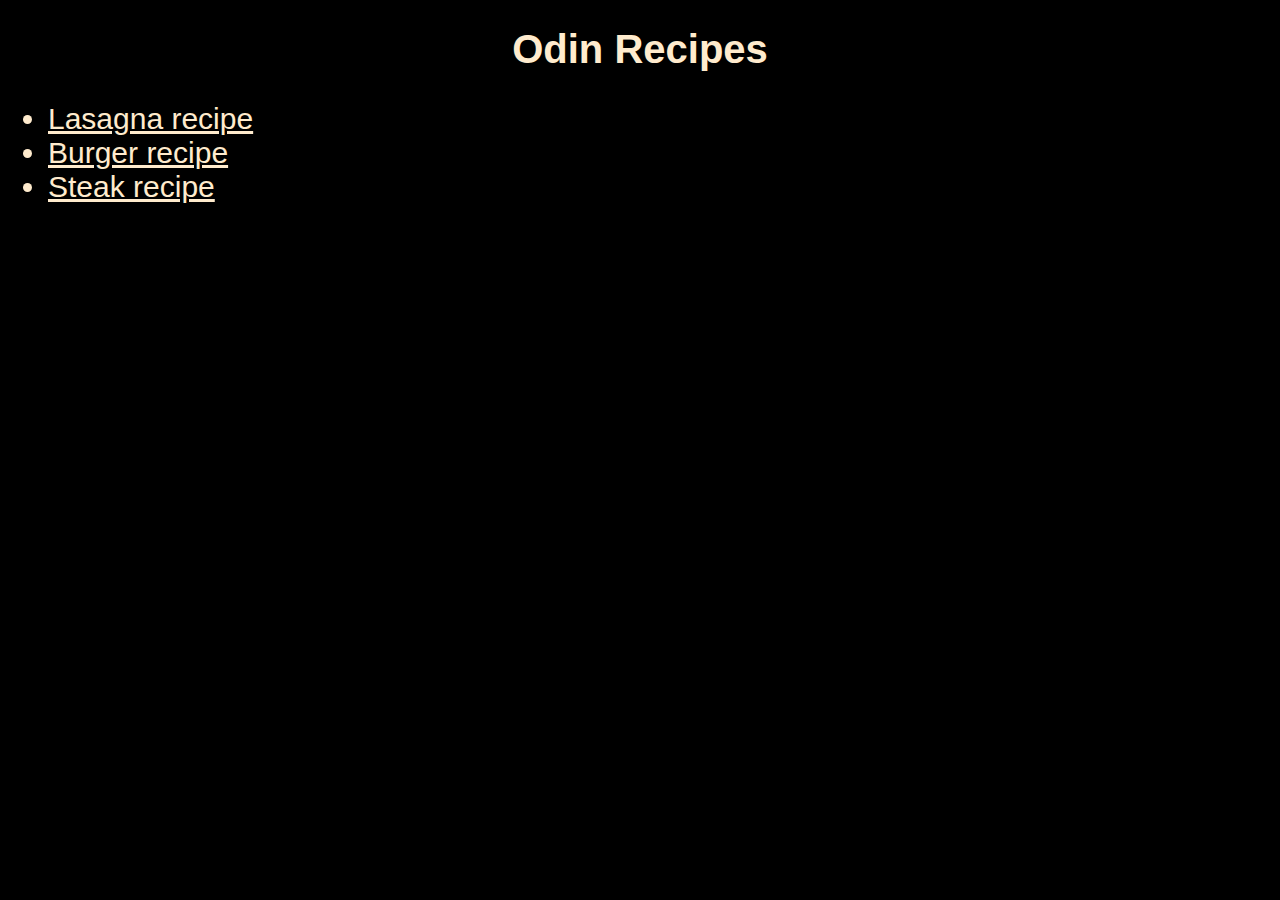
<file: index.html>
<!DOCTYPE html>
<html>
    <head>
        <title>Odin recipes projekts</title>
        <meta charset="UTF-8">
        <link rel="stylesheet" href="style.css">
    </head>

    <body>
        <h1 class="title">Odin Recipes</h1>
        <ul class="list-unorded">
            <li><a href="recipes/lasagna.html">Lasagna recipe</a></li>
            <li><a href="recipes/burger.html"> Burger recipe</a></li>
            <li><a href="recipes/steak.html">  Steak recipe</a></li>
        </ul>
    </body>
</html>
</file>
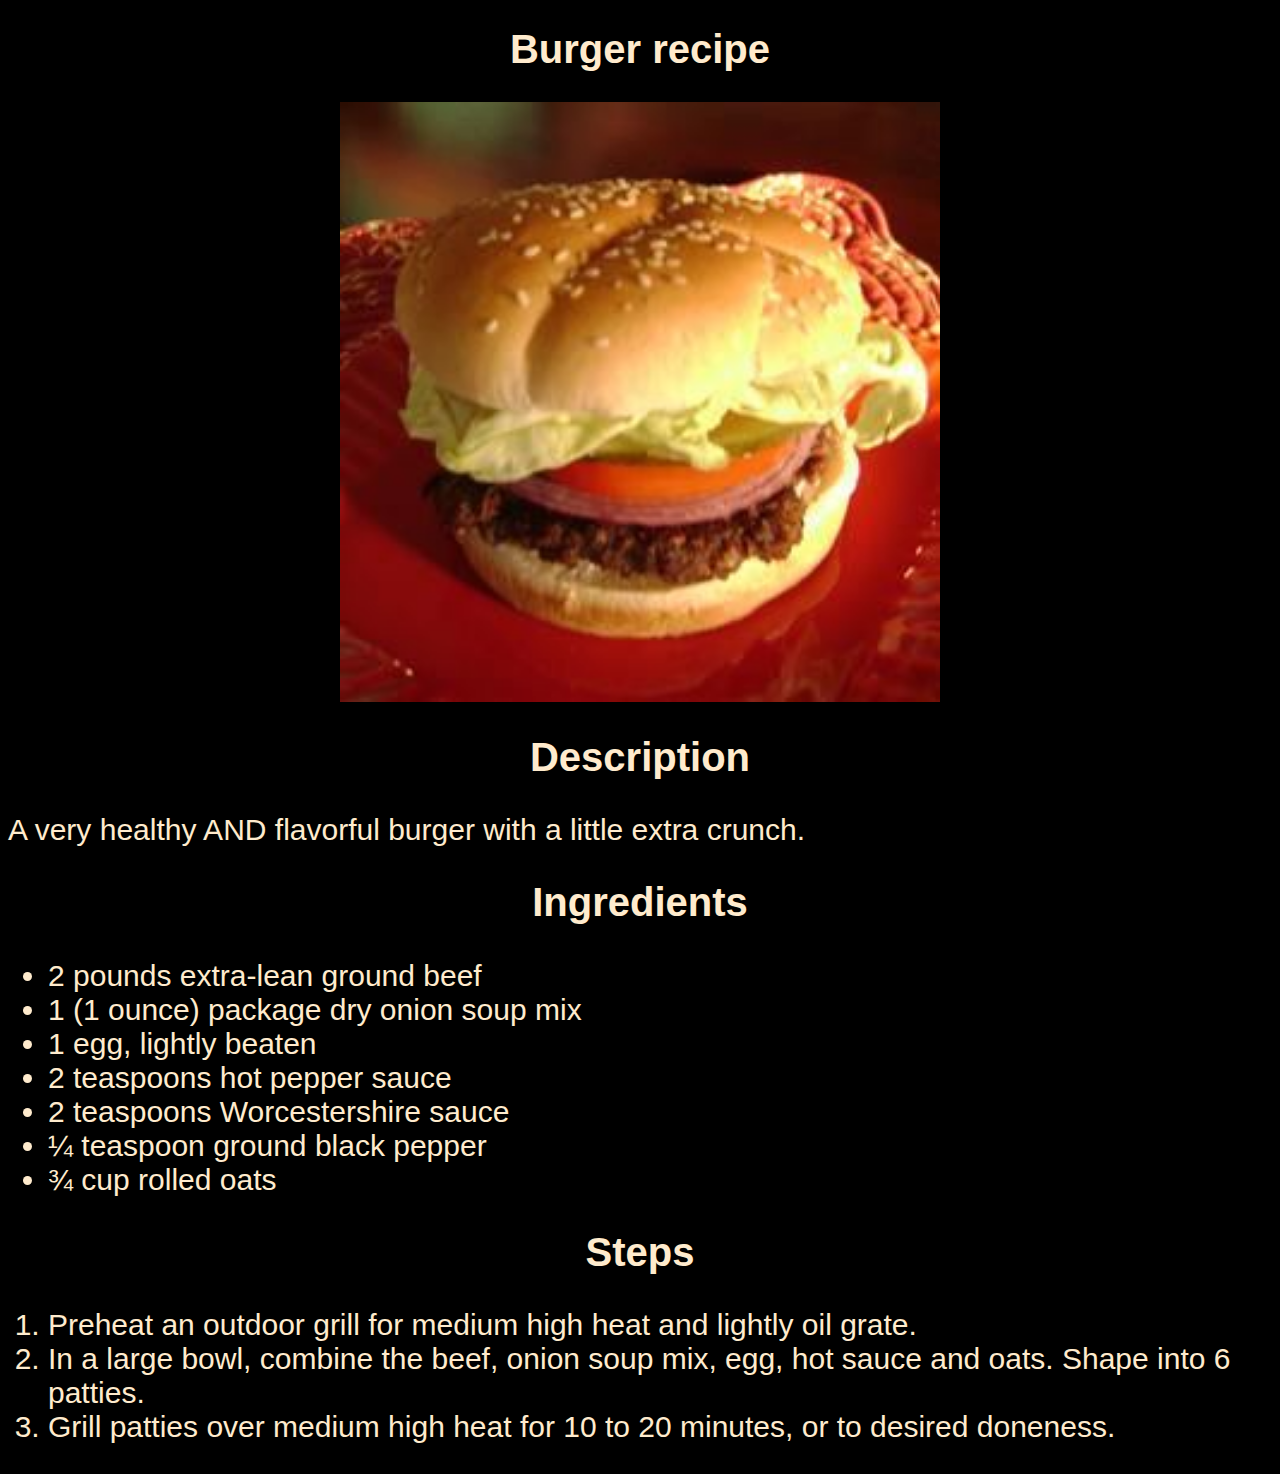
<file: recipes/burger.html>
<!DOCTYPE html>
<html>
    <head>
        <title>Burger recipe</title>
        <meta charset="UTF-8">
        <link rel="stylesheet" href="../style.css">
    </head>

    <body>
        <h1 class="title">Burger recipe</h1>
        <p><img class="pic" src="images/burger.jpeg" alt="burger photo"></p>
        <h2 class="title">Description</h2>
        <p>A very healthy AND flavorful burger with a little extra crunch.</p>
        <h2 class="title">Ingredients</h2>
        <ul>
            <li>2 pounds extra-lean ground beef </li>
            <li>1 (1 ounce) package dry onion soup mix </li>
            <li>1 egg, lightly beaten </li>
            <li>2 teaspoons hot pepper sauce </li>
            <li>2 teaspoons Worcestershire sauce </li>
            <li>¼ teaspoon ground black pepper </li>
            <li>¾ cup rolled oats </li>
        </ul>
        <h2 class="title">Steps</h2>
        <ol>
            <li>Preheat an outdoor grill for medium high heat and lightly oil grate.</li>
            <li>In a large bowl, combine the beef, onion soup mix, egg, hot sauce and oats. Shape into 6 patties.</li>
            <li>Grill patties over medium high heat for 10 to 20 minutes, or to desired doneness.</li>
        </ol>
    </body>
</html>
</file>
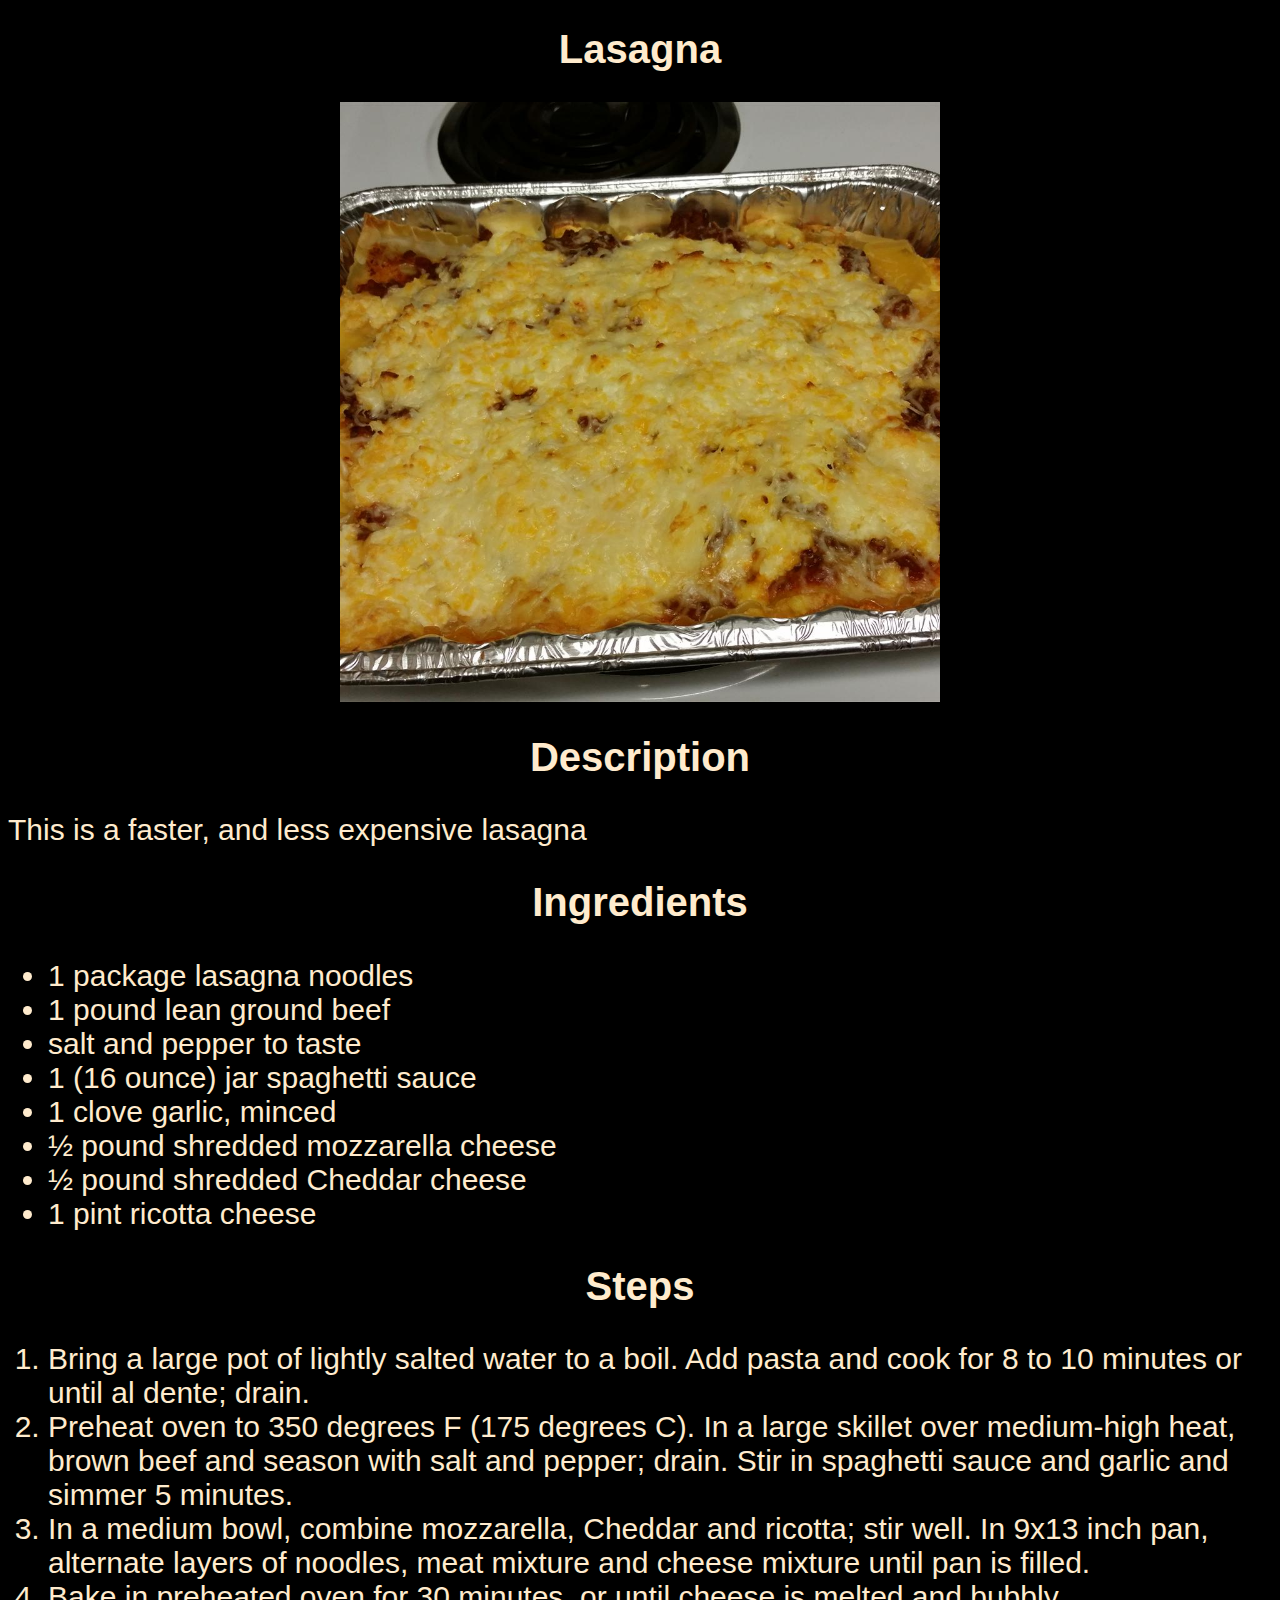
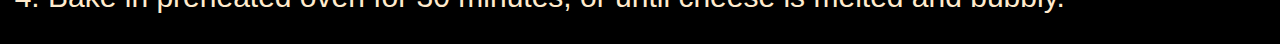
<file: recipes/lasagna.html>
<!DOCTYPE html>
<html>
    <head>
        <title>Lasagna recipe</title>
        <meta charset="UTF-8">
        <link rel="stylesheet" href="../style.css">
    </head>

    <body>
        <h1 class="title">Lasagna</h1>
        <p></p>
        <img class="pic" src="images/lasagna.jpeg">
        <p></p>
        <h2 class="title">Description</h2>
        <p>This is a faster, and less expensive lasagna</p>
        <h2 class="title">Ingredients</h2>
        <ul>
            <li>1 package lasagna noodles </li>
            <li>1 pound lean ground beef </li>
            <li>salt and pepper to taste </li>
            <li>1 (16 ounce) jar spaghetti sauce </li>
            <li>1 clove garlic, minced </li>
            <li>½ pound shredded mozzarella cheese </li>
            <li>½ pound shredded Cheddar cheese </li>
            <li>1 pint ricotta cheese </li>
        </ul>
        <h2 class="title">Steps</h2>
        <ol>
            <li>Bring a large pot of lightly salted water to a boil. Add pasta and cook for 8 to 10 minutes or until al dente; drain.</li>
            <li>Preheat oven to 350 degrees F (175 degrees C). In a large skillet over medium-high heat, brown beef and season with salt and pepper; drain. Stir in spaghetti sauce and garlic and simmer 5 minutes.</li>
            <li>In a medium bowl, combine mozzarella, Cheddar and ricotta; stir well. In 9x13 inch pan, alternate layers of noodles, meat mixture and cheese mixture until pan is filled.</li>
            <li>Bake in preheated oven for 30 minutes, or until cheese is melted and bubbly.</li>
        </ol>

    </body>
</html>
</file>
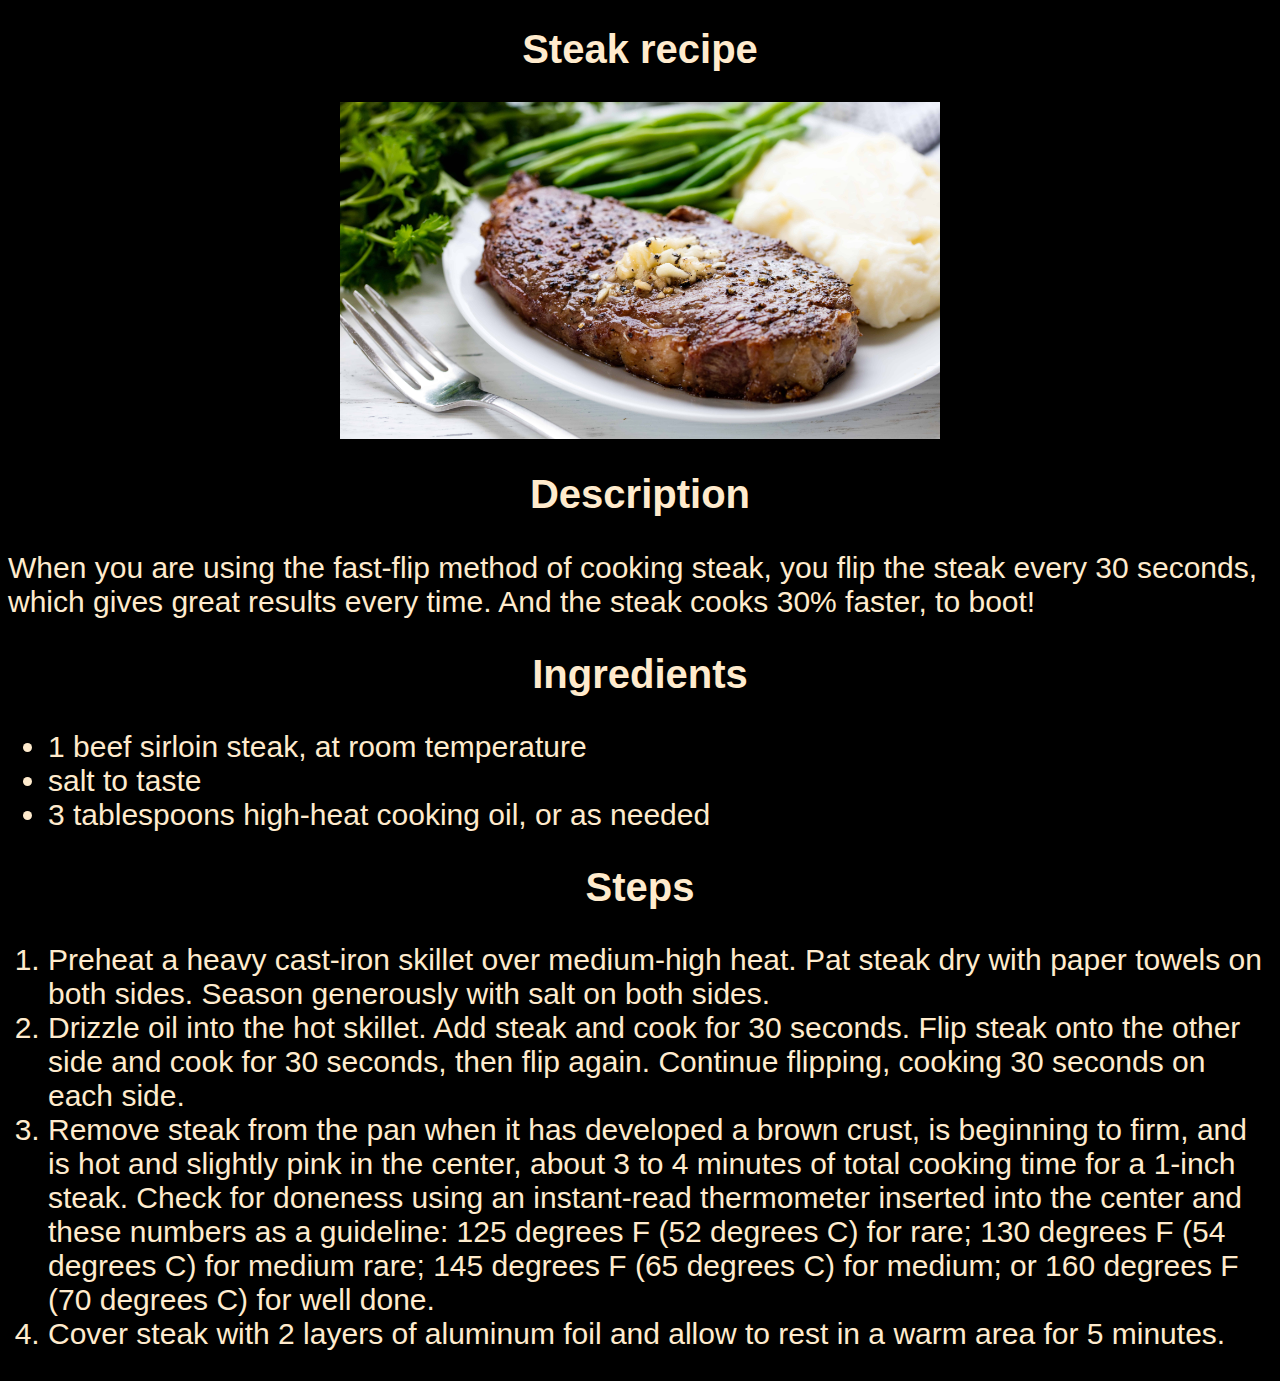
<file: recipes/steak.html>
<!DOCTYPE html>
<html>
    <head>
        <title>Steak recipe</title>
        <meta charset="UTF-8">
        <link rel="stylesheet" href="../style.css">
    </head>

    <body>
        <h1 class="title">Steak recipe</h1>
        <p><img class="pic" src="images/steak.jpg"  alt="steak"></p>
        <h2 class="title">Description</h2>
        <p>When you are using the fast-flip method of cooking steak, you flip the steak every 30 seconds, which gives great results every time. And the steak cooks 30% faster, to boot! </p>
        <h2 class="title">Ingredients</h2>
        <ul>
            <li>1 beef sirloin steak, at room temperature </li>
            <li>salt to taste </li>
            <li>3 tablespoons high-heat cooking oil, or as needed </li>
        </ul>
        <h2 class="title">Steps</h2>
        <ol>
            <li>Preheat a heavy cast-iron skillet over medium-high heat. Pat steak dry with paper towels on both sides. Season generously with salt on both sides.</li>
            <li>Drizzle oil into the hot skillet. Add steak and cook for 30 seconds. Flip steak onto the other side and cook for 30 seconds, then flip again. Continue flipping, cooking 30 seconds on each side.</li>
            <li>Remove steak from the pan when it has developed a brown crust, is beginning to firm, and is hot and slightly pink in the center, about 3 to 4 minutes of total cooking time for a 1-inch steak. Check for doneness using an instant-read thermometer inserted into the center and these numbers as a guideline: 125 degrees F (52 degrees C) for rare; 130 degrees F (54 degrees C) for medium rare; 145 degrees F (65 degrees C) for medium; or 160 degrees F (70 degrees C) for well done.</li>
            <li>Cover steak with 2 layers of aluminum foil and allow to rest in a warm area for 5 minutes.</li>
        </ol>
    </body>
</html>
</file>
<file: style.css>
* {
    background-color: black;
    color: blanchedalmond;
    font-size: 30px;
    font-family: Arial, Helvetica, sans-serif;   
}
.title {
    font-size: 40px;
    text-align: center;
}
.list-unorded{
    
}
.pic{
    height: auto;
    width: 600px;
    display: block;
    margin-left: auto;
    margin-right: auto;
}
</file>
